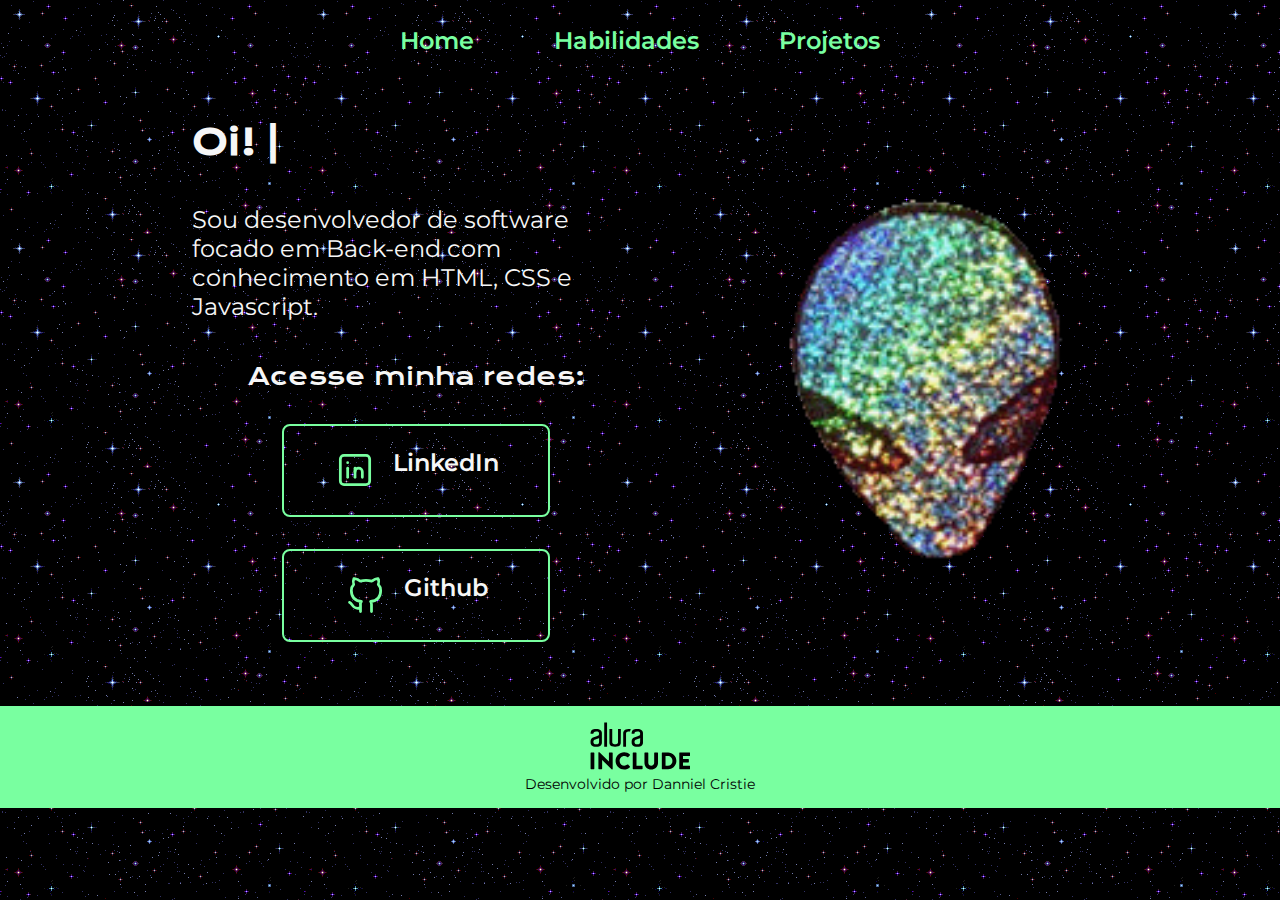
<file: index.html>
<!DOCTYPE html>
<html lang="pt-br">

<head>
    <meta charset="UTF-8">
    <meta name="viewport" content="width=device-width, initial-scale=1.0">
    <link rel="icon" href="assets/alien.svg" type="image/gif">
    <title>Portifolio - Danniel</title>
    <link rel="stylesheet" href="styles/style.css">
</head>

<body>
    <header class="cabecalho">
        <nav class="cabecalho__menu">
            <a class="cabecalho__menu__link" href="index.html">Home</a>
            <a class="cabecalho__menu__link" href="habilidades.html">Habilidades</a>
            <a class="cabecalho__menu__link" href="projetos.html">Projetos</a>
        </nav>

        <nav class="cabecalho__menu__mobile invisivel">
            <a class="cabecalho__menu__link" href="index.html">Home</a>
            <a class="cabecalho__menu__link" href="habilidades.html">Habilidades</a>
            <a class="cabecalho__menu__link" href="projetos.html">Projetos</a>
        </nav>

        <button class="cabecalho___menu__butao">
            <img src="assets/menu.svg" alt="icone de menu">
        </button>
    </header>
    <main class="apresentacao">
        <section class="apresentacao__conteudo">
            <h1 class="apresentacao__conteudo__titulo" id="apresentacao__conteudo__nome"> </h1>
            <p class="apresentacao__conteudo__texto">
                Sou desenvolvedor de software focado em Back-end com conhecimento em HTML, CSS e Javascript.

            </p>
            <div class="apresentacao__links">
                <h2 class="apresentacao__links__subtitulo">Acesse minha redes: </h2>
                <a class="apresentacao__links__navegacao" href="https://www.linkedin.com/in/dannielcristie"
                    target="_blank">
                    <img src="./assets/linkedin.svg " alt="icone do linkedin">
                    LinkedIn
                </a>
                <a class="apresentacao__links__navegacao" href="https://github.com/dannielcristie" target="_blank">
                    <img src="./assets/github.svg" alt="icone do github">
                    Github
                </a>
            </div>

        </section>
        <img class="apresentacao__imagem" src="assets/aliengif.gif" alt="foto do perfil">

    </main>
    <footer class="rodape">
        <img src="assets/logo_alura.svg" alt="logo alura include">
        <p>Desenvolvido por Danniel Cristie</p>
    </footer>
    <script src="js/menuMobile.js"></script>
    <script src="js/efeitoDigitacao.js"></script>
</body>

</html>
</file>
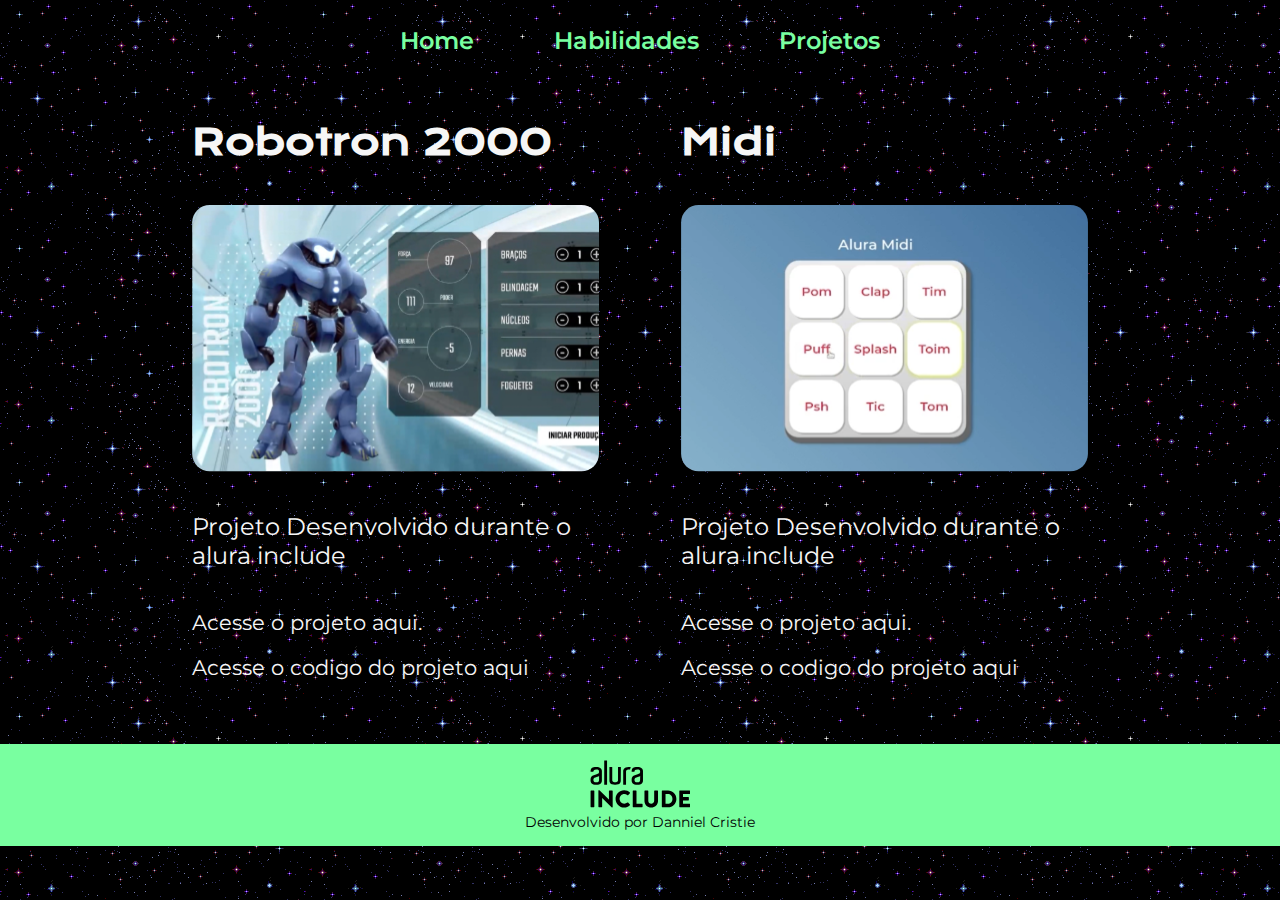
<file: projetos.html>
<!DOCTYPE html>

<html lang="pt-br">

<head>
    <meta charset="UTF-8">
    <meta name="viewport" content="width=device-width, initial-scale=1.0">
    <link rel="icon" href="assets/alien.svg" type="image/gif">
    <title>Projetos - Danniel</title>
    <link rel="stylesheet" href="styles/style.css">
</head>

<body>
    <header class="cabecalho">
        <nav class="cabecalho__menu">
            <a class="cabecalho__menu__link" href="index.html">Home</a>
            <a class="cabecalho__menu__link" href="habilidades.html">Habilidades</a>
            <a class="cabecalho__menu__link" href="projetos.html">Projetos</a>
        </nav>

        <nav class="cabecalho__menu__mobile invisivel">
            <a class="cabecalho__menu__link" href="index.html">Home</a>
            <a class="cabecalho__menu__link" href="habilidades.html">Habilidades</a>
            <a class="cabecalho__menu__link" href="projetos.html">Projetos</a>
        </nav>

        <button class="cabecalho___menu__butao">
            <img src="assets/menu.svg" alt="icone de menu">
        </button>
    </header>

    <main class="apresentacao">
        <section class="apresentacao__conteudo">
            <h1 class="apresentacao__conteudo__titulo">Robotron 2000</h1>
            <img src="assets/tron-project.svg" alt="imagem projeto tron">

            <p class="apresentacao__conteudo__texto">
                Projeto Desenvolvido durante o alura include
            </p>
            <div class="apresentacao__conteudo__projetos__links">

                <a class="links__projetos" href="https://robotron-project-eight.vercel.app/" target="_blank">
                    Acesse o projeto aqui.
                </a>

                <a class="links__projetos" href="https://github.com/dannielcristie/robotron-project" target="_blank">
                    Acesse o codigo do projeto aqui
                </a>
            </div>
        </section>

        <section class="apresentacao__conteudo">
            <h1 class="apresentacao__conteudo__titulo">Midi</h1>
            <img src="assets/midi-project.svg" alt="imagem projeto midi">
            <p class="apresentacao__conteudo__texto">
                Projeto Desenvolvido durante o alura include
            </p>
            <div class="apresentacao__conteudo__projetos__links">

                <a class="links__projetos" href="https://midi-project.vercel.app/" target="_blank">
                    Acesse o projeto aqui.
                </a>

                <a class="links__projetos" href="https://github.com/dannielcristie/midi-project" target="_blank">
                    Acesse o codigo do projeto aqui
                </a>
            </div>
        </section>

    </main>

    <footer class="rodape">
        <img src="assets/logo_alura.svg" alt="logo alura include">
        <p>Desenvolvido por Danniel Cristie</p>
    </footer>
    <script src="js/menuMobile.js"></script>
</body>

</html>
</file>
<file: styles/style.css>
@import url('https://fonts.googleapis.com/css2?family=Krona+One&family=Montserrat:wght@400;600&display=swap');

:root {
    --cor-primaria: #000000;
    --cor-secundaria: #F6F6F6;
    --cor-terciaria: #79ffa0;
    --cor-hover: #70702e;

    --fonte-primaria: 'Krona One', sans-serif;
    --fonte-secundaria: 'Montserrat', sans-serif;
}

* {
    margin: 0;
    padding: 0;
    scrollbar-width: thin;
    scrollbar-color: magenta yellow;
}

body {
    box-sizing: border-box;
    background-color: var(--cor-primaria);
    color: var(--cor-secundaria);
    background-image: url(/assets/twinkling-stars.gif);
}

.cabecalho {
    padding-top: 2%;
    position: relative;
}

.cabecalho__menu {
    display: flex;
    justify-content: center;
    gap: 80px;
}

.cabecalho__menu__mobile {
    display: none;
}

.cabecalho___menu__butao {
    width: 32px;
    background-color: transparent;
    border: none;
    cursor: pointer;
    display: none;
    position: absolute;
    right: 28px;
    top: 18px;
}

.cabecalho__menu__link {
    display: flex;
    gap: 5px;
    font-family: var(--fonte-secundaria);
    font-size: 1.5rem;
    font-weight: 600;
    color: var(--cor-terciaria);
    text-decoration: none;
}

.cabecalho__menu__link:hover::before {
    content: url('../assets/ufo.svg');
}


.apresentacao {
    padding: 5% 15%;
    display: flex;
    align-items: center;
    justify-content: space-between;
    gap: 82px;
}

.apresentacao__conteudo {
    width: 50%;
    display: flex;
    flex-direction: column;
    gap: 40px;
}

.apresentacao__conteudo__titulo {
    font-size: 2.25rem;
    font-family: var(--fonte-primaria);
}

#apresentacao__conteudo__nome::after {
    content: "|";
    animation: piscar 1s infinite;
}

.titulo-destaque {
    color: var(--cor-terciaria);
}

.apresentacao__conteudo__texto {
    font-size: 1.5rem;
    font-family: var(--fonte-secundaria);
}

.apresentacao__conteudo__projetos__links {
    display: flex;
    flex-direction: column;
    justify-content: space-between;
    text-align: left;
    gap: 20px;
}

.links__projetos {
    font-size: 1.3rem;
    font-family: var(--fonte-secundaria);
    text-decoration: none;
    color: var(--cor-secundaria);
}

.links__projetos:hover {
    color: var(--cor-terciaria);
}

.apresentacao__links {
    display: flex;
    flex-direction: column;
    justify-content: space-between;
    align-items: center;
    gap: 32px;
}

.apresentacao__links__subtitulo {
    font-family: var(--fonte-primaria);
    font-weight: 400;
    font-size: 1.5rem;
}

.apresentacao__links__navegacao {
    display: flex;
    justify-content: center;
    gap: 16px;
    border: 2px solid var(--cor-terciaria);
    width: 50%;
    text-align: center;
    border-radius: 8px;
    font-size: 1.5rem;
    font-weight: 600;
    padding: 22.5px 20px;
    text-decoration: none;
    color: var(--cor-secundaria);
    font-family: var(--fonte-secundaria);
}

.apresentacao__links__navegacao:hover {
    color: var(--cor-primaria);
    background-color: var(--cor-hover);
    border: 2px solid yellow;
}


.apresentacao__imagem {
    width: 35%;
}


.rodape {
    color: var(--cor-primaria);
    background-color: var(--cor-terciaria);
    padding: 15px;
    text-align: center;
    font-family: var(--fonte-secundaria);
    font-size: 0.9rem;
    font-weight: 400;
}

@media (max-width: 768px) {

    .cabecalho {
        padding: 5%;
    }

    .cabecalho__menu {
        display: none;
    }

    .cabecalho__menu__mobile {
        display: flex;
        flex-direction: column;
        align-items: center;
        gap: 16px;
        padding: 10px 0;
    }

    .invisivel {
        display: none;
    }

    .cabecalho___menu__butao {
        display: initial;
    }

    .apresentacao {
        flex-direction: column-reverse;
        padding: 5%;
    }

    .apresentacao__conteudo {
        width: auto;
    }

}

@keyframes piscar {
    0% {
        opacity: 1;
    }

    50% {
        opacity: 0;
    }

    100% {
        opacity: 1;
    }
}
</file>
